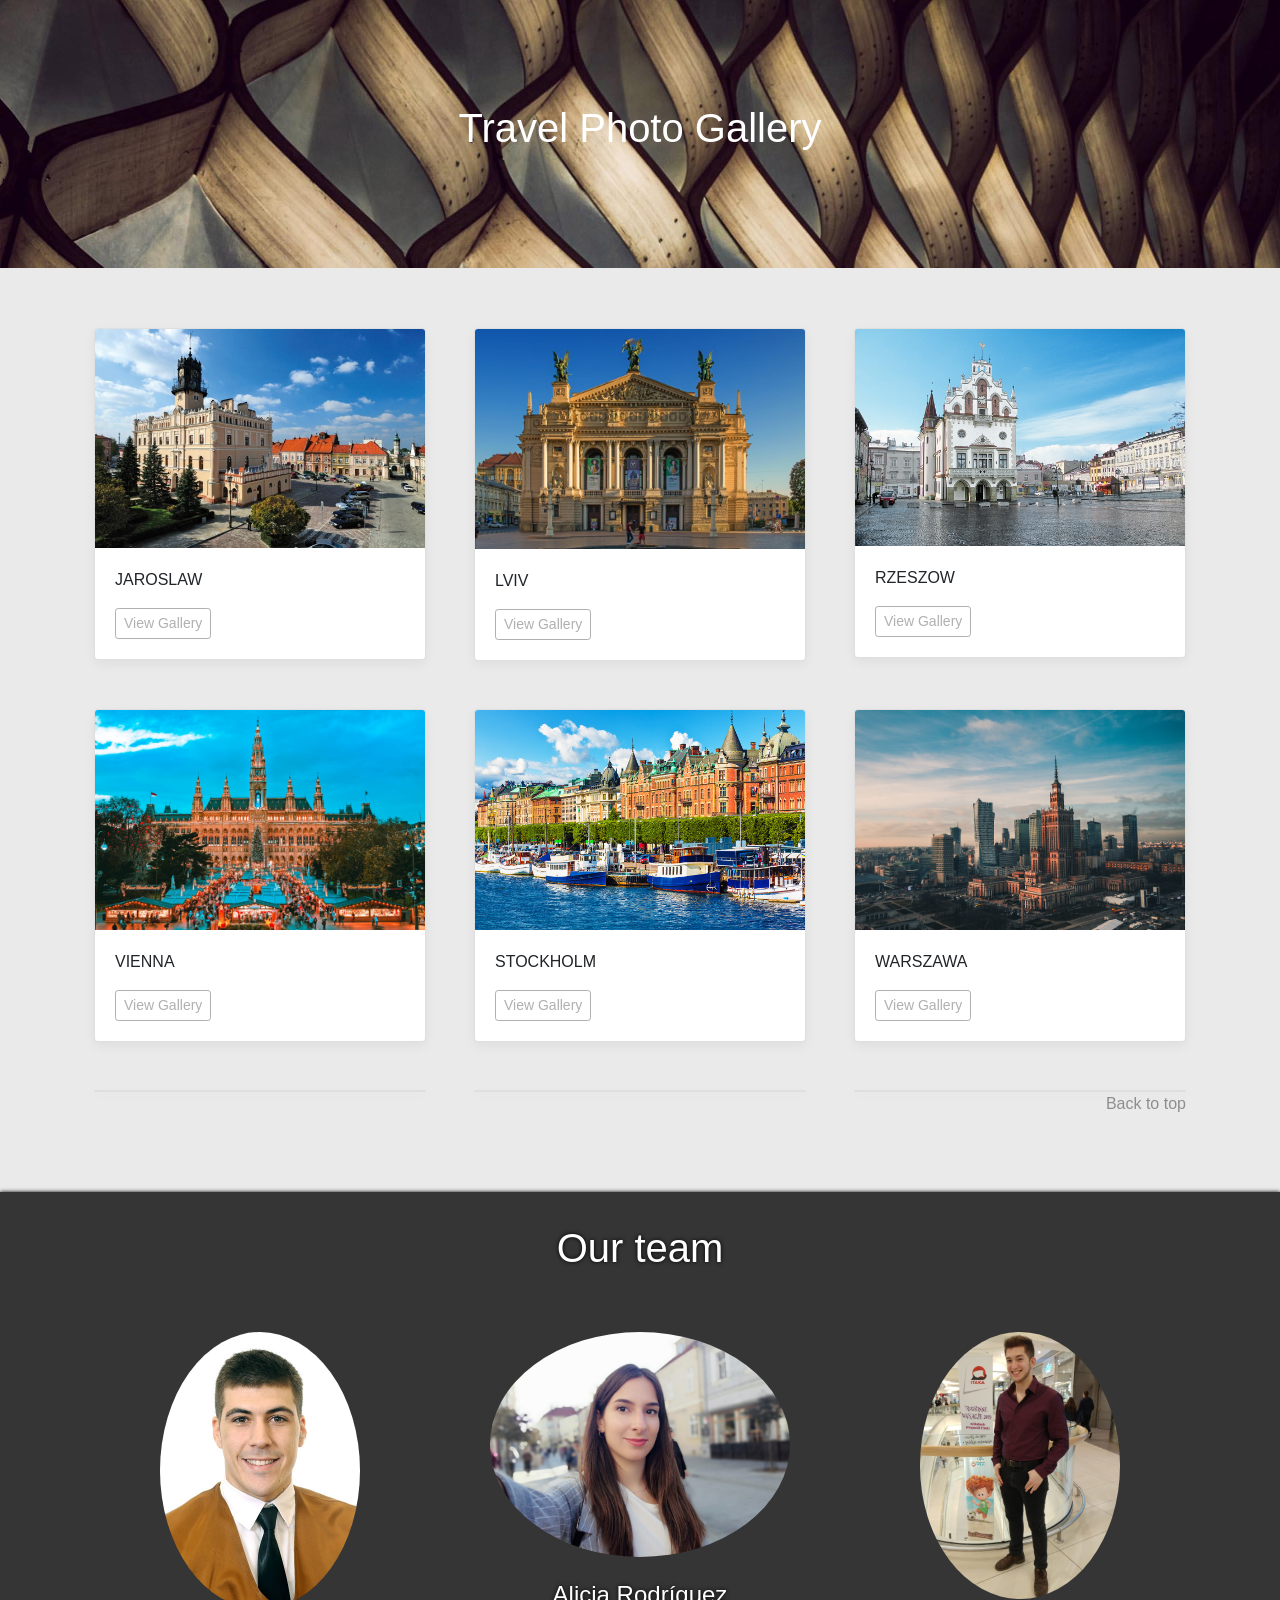
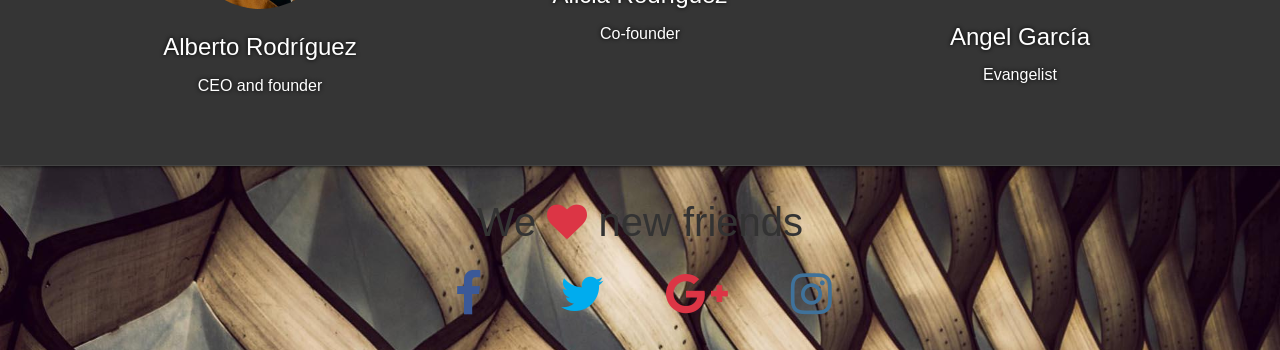
<file: index.html>
<!DOCTYPE html>
<html>

<head>
  <meta charset="utf-8">
  <meta name="viewport" content="width=device-width, initial-scale=1">
  <!-- PAGE settings -->
  <!--<link rel="icon" href="https://templates.pingendo.com/assets/Pingendo_favicon.ico">-->
  <link rel="icon" href="phpThumb_generated_thumbnailico">
  <title>Travel Photo Gallery</title>
  <meta name="description" content="Simple Web Project for -Project Management IT- subject. ">
  <meta name="keywords" content="Gallery webpage travel photo gallery jaroslaw poland erasmus">
  <meta name="author" content="Alberto-Alicia-Angel">
  <!-- CSS dependencies -->
  <link rel="stylesheet" href="https://cdnjs.cloudflare.com/ajax/libs/font-awesome/4.7.0/css/font-awesome.min.css" type="text/css">
  <link rel="stylesheet" href="css/wireframe.css">
</head>

<body style="	background-image: url(pictures/cover_4.jpg);	background-position: top left;	background-size: 100%;	background-repeat: repeat;">
  <div class="collapse bg-dark" id="navbarHeader">
    <div class="container">
      <div class="row">
        <div class="col-md-7 py-4">
          <h4>About</h4>
          <p class="text-info">Lorem ipsum dolor sit amet, consectetur adipiscing elit, sed do eiusmod tempor incididunt ut labore et dolore magna aliqua. Ut enim ad minim veniam, quis nostrud exercitation ullamco laboris nisi ut aliquip ex ea commodo consequat.</p>
        </div>
        <div class="col-md-3 offset-md-1 py-4">
          <h4>Contact</h4>
          <ul class="list-unstyled">
            <li>
              <a href="#" class="text-secondary">Follow on Twitter</a>
            </li>
            <li>
              <a href="#" class="text-secondary">Like on Facebook</a>
            </li>
            <li>
              <a href="#" class="text-secondary">Email me</a>
            </li>
          </ul>
        </div>
      </div>
    </div>
  </div>
  <div class="text-center py-5" style="">
    <div class="container">
      <div class="row my-5 justify-content-center">
        <div class="col-md-9">
          <h1 class="text-white"><b>Travel Photo Gallery</b></h1>
        </div>
      </div>
    </div>
  </div>
  <div class="py-4 bg-light" style="">
    <div class="container">
      <div class="row">
        <div class="col-md-4 p-3">
          <div class="card box-shadow">
            <img class="card-img-top" src="pictures/Jaroslaw/portada1.jpg">
            <div class="card-body">
              <p class="card-text"><b>JAROSLAW</b></p>
              <div class="d-flex justify-content-between align-items-center">
                <div class="btn-group">
                  <a href="html/galleryJaroslaw.html" class="btn btn-sm btn-outline-secondary">View Gallery</a>
                </div> <small class="text-muted"></small>
              </div>
            </div>
          </div>
        </div>
        <div class="col-md-4 p-3 bg-light">
          <div class="card box-shadow">
            <img class="card-img-top" src="pictures/Lviv/portada.jpg">
            <div class="card-body">
              <p class="card-text"><b>LVIV</b></p>
              <div class="d-flex justify-content-between align-items-center">
                <div class="btn-group">
                  <a href="html/galleryLviv.html" class="btn btn-sm btn-outline-secondary">View Gallery</a>
                </div> <small class="text-muted"></small>
              </div>
            </div>
          </div>
        </div>
        <div class="col-md-4 p-3">
          <div class="card box-shadow">
            <img class="card-img-top" src="pictures/Rzeszow/portada1.jpg">
            <div class="card-body">
              <p class="card-text"><b style="">RZESZOW</b></p>
              <div class="d-flex justify-content-between align-items-center">
                <div class="btn-group">
                  <a href="html/galleryRzeszow.html" class="btn btn-sm btn-outline-secondary">View Gallery</a>
                </div> <small class="text-muted"></small>
              </div>
            </div>
          </div>
        </div>
        <div class="col-md-4 p-3 bg-light">
          <div class="card box-shadow">
            <img class="card-img-top" src="pictures/Vienna/portada.jpg">
            <div class="card-body">
              <p class="card-text"><b>VIENNA</b></p>
              <div class="d-flex justify-content-between align-items-center">
                <div class="btn-group">
                  <a href="html/galleryVienna.html" class="btn btn-sm btn-outline-secondary">View Gallery</a>
                </div> <small class="text-muted"></small>
              </div>
            </div>
          </div>
        </div>
        <div class="col-md-4 p-3">
          <div class="card box-shadow">
            <img class="card-img-top" src="pictures/Stockholm/portada.jpg">
            <div class="card-body">
              <p class="card-text"><b>STOCKHOLM</b></p>
              <div class="d-flex justify-content-between align-items-center">
                <div class="btn-group">
                  <a href="html/galleryStockholm.html" class="btn btn-sm btn-outline-secondary">View Gallery</a>
                </div> <small class="text-muted"></small>
              </div>
            </div>
          </div>
        </div>
        <div class="col-md-4 p-3 bg-light">
          <div class="card box-shadow">
            <img class="card-img-top" src="pictures/Warszawa/portada.jpg">
            <div class="card-body">
              <p class="card-text">WARSZAWA</p>
              <div class="d-flex justify-content-between align-items-center">
                <div class="btn-group">
                  <a href="html/galleryWarszawa.html" class="btn btn-sm btn-outline-secondary">View Gallery</a>
                </div> <small class="text-muted"></small>
              </div>
            </div>
          </div>
        </div>
        <div class="col-md-4 p-3">
          <div class="card box-shadow"></div>
        </div>
        <div class="col-md-4 p-3">
          <div class="card box-shadow"></div>
        </div>
        <div class="col-md-4 p-3">
          <div class="card box-shadow"></div>
          <p class="float-right text-white">
            <a href="#">Back to top</a>
          </p>
        </div>
      </div>
    </div>
  </div>
  <div class="py-5 text-center text-white bg-team" style="	background-image: linear-gradient(to bottom, rgba(0, 0, 0, .75), rgba(0, 0, 0, .75));	background-position: center center;	background-size: cover;	background-repeat: repeat;	text-shadow: 0px 0px 4px black;	box-shadow: 0px 0px 4px  black;">
    <div class="container">
      <div class="row">
        <div class="mx-auto col-md-12">
          <h1 class="mb-3">Our team</h1>
        </div>
      </div>
      <div class="row">
        <div class="col-lg-4 col-md-6 p-4"> <img class="d-block mb-3 mx-auto rounded-circle img-fluid" src="pictures/team2.jpg" alt="Card image cap" width="200">
          <h4> <b>Alberto Rodríguez</b></h4>
          <p class="mb-0">CEO and founder</p>
        </div>
        <div class="col-lg-4 col-md-6 p-4"> <img class="img-fluid d-block mb-3 mx-auto rounded-circle" src="pictures/team3.jpeg" alt="Card image cap" width="300
200">
          <h4> <b>Alicia Rodríguez</b></h4>
          <p class="mb-0">Co-founder</p>
        </div>
        <div class="col-lg-4 p-4"> <img class="img-fluid d-block mb-3 mx-auto rounded-circle" src="pictures/team1.jpeg" width="200">
          <h4> <b>Angel García</b></h4>
          <p class="mb-0">Evangelist</p>
        </div>
      </div>
    </div>
  </div>
  <div class="text-center py-5">
    <div class="container">
      <div class="row">
        <div class="col-md-12">
          <h1 class="mb-3">We <i class="fa fa-fw fa-heart d-inline text-danger"></i> new friends</h1>
        </div>
      </div>
      <div class="row">
        <div class="col-12"> <a href="#" class="text-muted">
            <i class="fa fa-fw fa-facebook mx-3 fa-3x text-bluefacebook"></i>
          </a> <a href="#" class="text-muted">
            <i class="fa fa-fw fa-twitter mx-3 fa-3x text-clearblue"></i>
          </a> <a href="#" class="text-muted">
            <i class="fa fa-fw fa-google-plus mx-3 fa-3x text-danger"></i>
          </a> <a href="#" class="text-muted">
            <i class="fa fa-fw fa-instagram mx-3 fa-3x text-purple"></i>
          </a> </div>
      </div>
    </div>
  </div>
  <script src="https://code.jquery.com/jquery-3.3.1.slim.min.js" integrity="sha384-q8i/X+965DzO0rT7abK41JStQIAqVgRVzpbzo5smXKp4YfRvH+8abtTE1Pi6jizo" crossorigin="anonymous"></script>
  <script src="https://cdnjs.cloudflare.com/ajax/libs/popper.js/1.14.3/umd/popper.min.js" integrity="sha384-ZMP7rVo3mIykV+2+9J3UJ46jBk0WLaUAdn689aCwoqbBJiSnjAK/l8WvCWPIPm49" crossorigin="anonymous"></script>
  <script src="https://stackpath.bootstrapcdn.com/bootstrap/4.1.3/js/bootstrap.min.js" integrity="sha384-ChfqqxuZUCnJSK3+MXmPNIyE6ZbWh2IMqE241rYiqJxyMiZ6OW/JmZQ5stwEULTy" crossorigin="anonymous"></script>
  
</body>

</html>
</file>
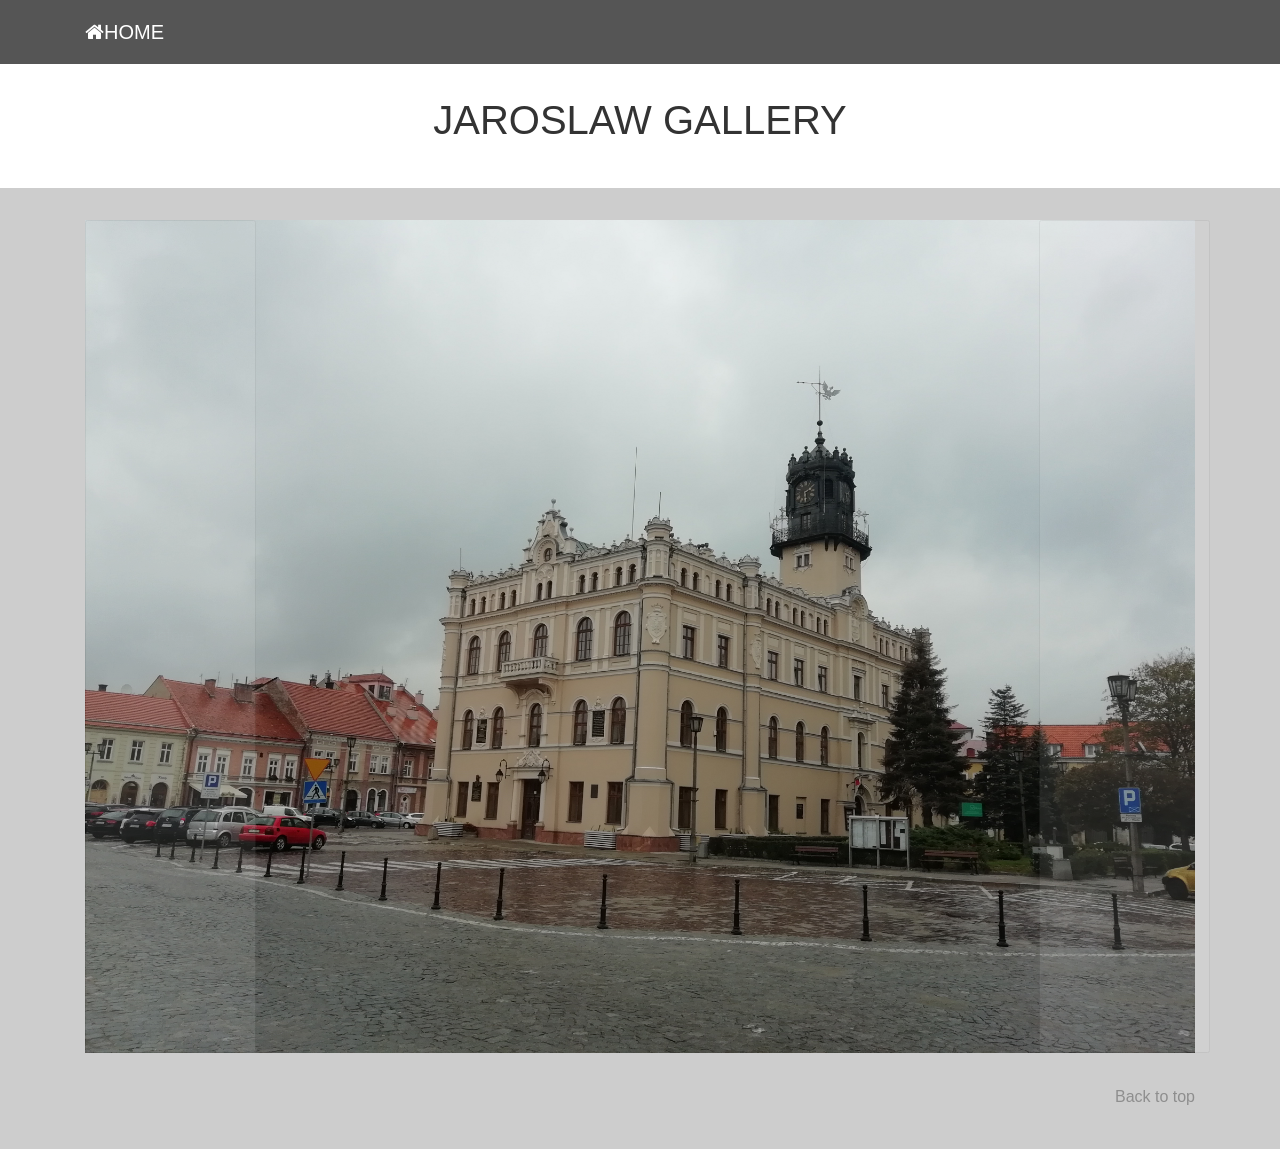
<file: html/galleryJaroslaw.html>
<!DOCTYPE html>
<html>

<head>
  <meta charset="utf-8">
  <meta name="viewport" content="width=device-width, initial-scale=1">
  <!-- PAGE settings -->
  <link rel="icon" href="https://templates.pingendo.com/assets/Pingendo_favicon.ico">
  <title>Travel Photo Gallery</title>
  <meta name="description" content="Wireframe design of an album page by Pingendo">
  <meta name="keywords" content="Pingendo bootstrap example template wireframe album ">
  <meta name="author" content="Pingendo">
  <!-- CSS dependencies -->
  <link rel="stylesheet" href="https://cdnjs.cloudflare.com/ajax/libs/font-awesome/4.7.0/css/font-awesome.min.css" type="text/css">
  <link rel="stylesheet" href="../css/wireframe.css">
  <script type="text/javascript" src="../js/galleryJaroslaw.js"></script>
</head>

<body>
  <div class="collapse bg-dark" id="navbarHeader" style="">
    <div class="container">
      <div class="row">
        <div class="col-md-7 py-4">
          <h4>About</h4>
          <p class="text-info">Lorem ipsum dolor sit amet, consectetur adipiscing elit, sed do eiusmod tempor incididunt ut labore et dolore magna aliqua. Ut enim ad minim veniam, quis nostrud exercitation ullamco laboris nisi ut aliquip ex ea commodo consequat.</p>
        </div>
        <div class="col-md-3 offset-md-1 py-4">
          <h4>Contact</h4>
          <ul class="list-unstyled">
            <li>
              <a href="#" class="text-secondary">Follow on Twitter</a>
            </li>
            <li>
              <a href="#" class="text-secondary">Like on Facebook</a>
            </li>
            <li>
              <a href="#" class="text-secondary">Email me</a>
            </li>
          </ul>
        </div>
      </div>
    </div>
  </div>
  <div class="navbar navbar-dark bg-dark">
    <div class="container d-flex justify-content-between">
      <a href="../index.html" class="navbar-brand d-flex align-items-center"><i class="fa fa-home" aria-hidden="true"></i><strong> HOME</strong> </a>
    </div>
  </div>
  <div class="text-center py-5">
    <div class="container">
      <div class="row">
        <div class="col-md-12">
          <h1 class="">JAROSLAW GALLERY</h1>
        </div>
      </div>
    </div>
  </div>
  <div class="py-5 bg-primary">
    <div class="container">
      <div class="row">
        <div class="col-md-12" style="">
          <input type="button" value="Before" onclick="before()" class="carousel-control-prev">
          <img src="../pictures/Jaroslaw/foto1.jpg" width="400" height="500" id="foto" class="d-block img-fluid w-100">
          <input type="button" value="Next" onclick="next()" class="carousel-control-next">
        </div>
      </div>
    </div>
    <footer class="text-muted py-5">
      <div class="container">
        <p class="float-right">
          <a href="#">Back to top</a>
        </p>
        
      </div>
    </footer>
    <script src="https://code.jquery.com/jquery-3.3.1.slim.min.js" integrity="sha384-q8i/X+965DzO0rT7abK41JStQIAqVgRVzpbzo5smXKp4YfRvH+8abtTE1Pi6jizo" crossorigin="anonymous"></script>
    <script src="https://cdnjs.cloudflare.com/ajax/libs/popper.js/1.14.3/umd/popper.min.js" integrity="sha384-ZMP7rVo3mIykV+2+9J3UJ46jBk0WLaUAdn689aCwoqbBJiSnjAK/l8WvCWPIPm49" crossorigin="anonymous"></script>
    <script src="https://stackpath.bootstrapcdn.com/bootstrap/4.1.3/js/bootstrap.min.js" integrity="sha384-ChfqqxuZUCnJSK3+MXmPNIyE6ZbWh2IMqE241rYiqJxyMiZ6OW/JmZQ5stwEULTy" crossorigin="anonymous"></script>
  </div>
  
</body>

</html>
</file>
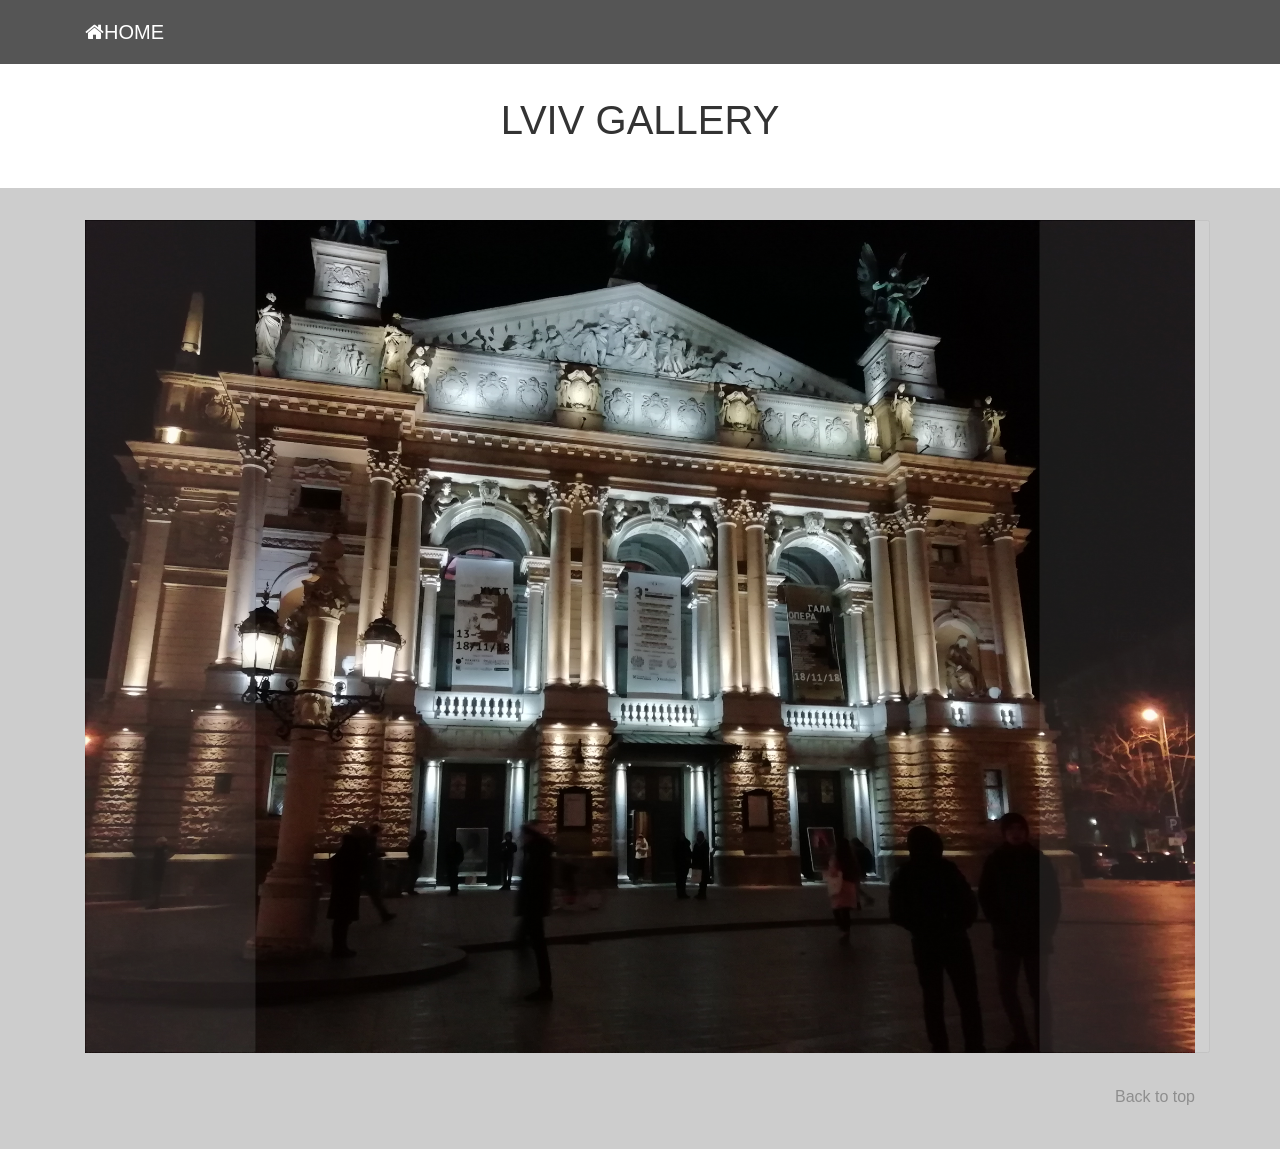
<file: html/galleryLviv.html>
<!DOCTYPE html>
<html>

<head>
  <meta charset="utf-8">
  <meta name="viewport" content="width=device-width, initial-scale=1">
  <!-- PAGE settings -->
  <link rel="icon" href="https://templates.pingendo.com/assets/Pingendo_favicon.ico">
  <title>Travel Photo Gallery</title>
  <meta name="description" content="Wireframe design of an album page by Pingendo">
  <meta name="keywords" content="Pingendo bootstrap example template wireframe album ">
  <meta name="author" content="Pingendo">
  <!-- CSS dependencies -->
  <link rel="stylesheet" href="https://cdnjs.cloudflare.com/ajax/libs/font-awesome/4.7.0/css/font-awesome.min.css" type="text/css">
  <link rel="stylesheet" href="../css/wireframe.css">
  <script type="text/javascript" src="../js/galleryLviv.js"></script>
</head>

<body>
  <div class="collapse bg-dark" id="navbarHeader" style="">
    <div class="container">
      <div class="row">
        <div class="col-md-7 py-4">
          <h4>About</h4>
          <p class="text-info">Lorem ipsum dolor sit amet, consectetur adipiscing elit, sed do eiusmod tempor incididunt ut labore et dolore magna aliqua. Ut enim ad minim veniam, quis nostrud exercitation ullamco laboris nisi ut aliquip ex ea commodo consequat.</p>
        </div>
        <div class="col-md-3 offset-md-1 py-4">
          <h4>Contact</h4>
          <ul class="list-unstyled">
            <li>
              <a href="#" class="text-secondary">Follow on Twitter</a>
            </li>
            <li>
              <a href="#" class="text-secondary">Like on Facebook</a>
            </li>
            <li>
              <a href="#" class="text-secondary">Email me</a>
            </li>
          </ul>
        </div>
      </div>
    </div>
  </div>
  <div class="navbar navbar-dark bg-dark">
    <div class="container d-flex justify-content-between">
      <a href="../index.html" class="navbar-brand d-flex align-items-center"><i class="fa fa-home" aria-hidden="true"></i><strong> HOME</strong> </a>
    </div>
  </div>
  <div class="text-center py-5">
    <div class="container">
      <div class="row">
        <div class="col-md-12">
          <h1 class="">LVIV GALLERY</h1>
        </div>
      </div>
    </div>
  </div>
  <div class="py-5 bg-primary">
    <div class="container">
      <div class="row">
        <div class="col-md-12" style="">
          <input type="button" value="Before" onclick="before()" class="carousel-control-prev">
          <img src="../pictures/Lviv/foto1.jpg" width="400" height="500" id="foto" class="d-block img-fluid w-100">
          <input type="button" value="Next" onclick="next()" class="carousel-control-next">
        </div>
      </div>
    </div>
    <footer class="text-muted py-5">
      <div class="container">
        <p class="float-right">
          <a href="#">Back to top</a>
        </p>
        
      </div>
    </footer>
    <script src="https://code.jquery.com/jquery-3.3.1.slim.min.js" integrity="sha384-q8i/X+965DzO0rT7abK41JStQIAqVgRVzpbzo5smXKp4YfRvH+8abtTE1Pi6jizo" crossorigin="anonymous"></script>
    <script src="https://cdnjs.cloudflare.com/ajax/libs/popper.js/1.14.3/umd/popper.min.js" integrity="sha384-ZMP7rVo3mIykV+2+9J3UJ46jBk0WLaUAdn689aCwoqbBJiSnjAK/l8WvCWPIPm49" crossorigin="anonymous"></script>
    <script src="https://stackpath.bootstrapcdn.com/bootstrap/4.1.3/js/bootstrap.min.js" integrity="sha384-ChfqqxuZUCnJSK3+MXmPNIyE6ZbWh2IMqE241rYiqJxyMiZ6OW/JmZQ5stwEULTy" crossorigin="anonymous"></script>
  </div>
  
</body>

</html>
</file>
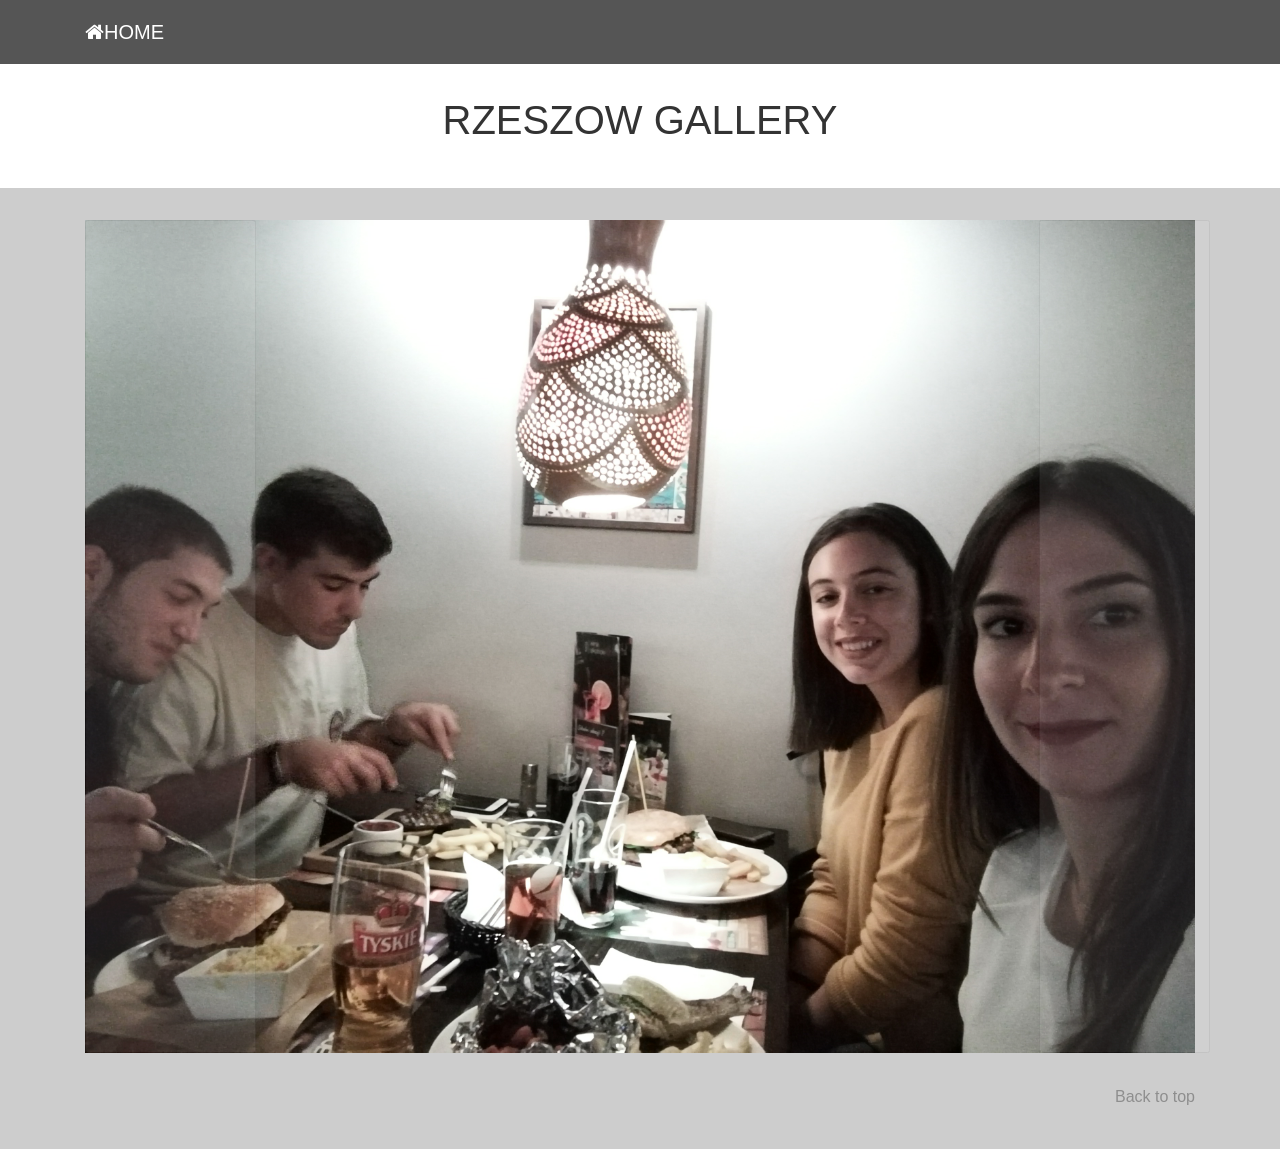
<file: html/galleryRzeszow.html>
<!DOCTYPE html>
<html>

<head>
  <meta charset="utf-8">
  <meta name="viewport" content="width=device-width, initial-scale=1">
  <!-- PAGE settings -->
  <link rel="icon" href="https://templates.pingendo.com/assets/Pingendo_favicon.ico">
  <title>Travel Photo Gallery</title>
  <meta name="description" content="Wireframe design of an album page by Pingendo">
  <meta name="keywords" content="Pingendo bootstrap example template wireframe album ">
  <meta name="author" content="Pingendo">
  <!-- CSS dependencies -->
  <link rel="stylesheet" href="https://cdnjs.cloudflare.com/ajax/libs/font-awesome/4.7.0/css/font-awesome.min.css" type="text/css">
  <link rel="stylesheet" href="../css/wireframe.css">
  <script type="text/javascript" src="../js/galleryRzeszow.js"></script>
</head>

<body>
  <div class="collapse bg-dark" id="navbarHeader" style="">
    <div class="container">
      <div class="row">
        <div class="col-md-7 py-4">
          <h4>About</h4>
          <p class="text-info">Lorem ipsum dolor sit amet, consectetur adipiscing elit, sed do eiusmod tempor incididunt ut labore et dolore magna aliqua. Ut enim ad minim veniam, quis nostrud exercitation ullamco laboris nisi ut aliquip ex ea commodo consequat.</p>
        </div>
        <div class="col-md-3 offset-md-1 py-4">
          <h4>Contact</h4>
          <ul class="list-unstyled">
            <li>
              <a href="#" class="text-secondary">Follow on Twitter</a>
            </li>
            <li>
              <a href="#" class="text-secondary">Like on Facebook</a>
            </li>
            <li>
              <a href="#" class="text-secondary">Email me</a>
            </li>
          </ul>
        </div>
      </div>
    </div>
  </div>
  <div class="navbar navbar-dark bg-dark">
    <div class="container d-flex justify-content-between">
      <a href="../index.html" class="navbar-brand d-flex align-items-center"><i class="fa fa-home" aria-hidden="true"></i><strong> HOME</strong> </a>
    </div>
  </div>
  <div class="text-center py-5">
    <div class="container">
      <div class="row">
        <div class="col-md-12">
          <h1 class="">RZESZOW GALLERY</h1>
        </div>
      </div>
    </div>
  </div>
  <div class="py-5 bg-primary">
    <div class="container">
      <div class="row">
        <div class="col-md-12" style="">
          <input type="button" value="Before" onclick="before()" class="carousel-control-prev">
          <img src="../pictures/Rzeszow/foto1.jpg" width="400" height="500" id="foto" class="d-block img-fluid w-100">
          <input type="button" value="Next" onclick="next()" class="carousel-control-next">
        </div>
      </div>
    </div>
    <footer class="text-muted py-5">
      <div class="container">
        <p class="float-right">
          <a href="#">Back to top</a>
        </p>
        
      </div>
    </footer>
    <script src="https://code.jquery.com/jquery-3.3.1.slim.min.js" integrity="sha384-q8i/X+965DzO0rT7abK41JStQIAqVgRVzpbzo5smXKp4YfRvH+8abtTE1Pi6jizo" crossorigin="anonymous"></script>
    <script src="https://cdnjs.cloudflare.com/ajax/libs/popper.js/1.14.3/umd/popper.min.js" integrity="sha384-ZMP7rVo3mIykV+2+9J3UJ46jBk0WLaUAdn689aCwoqbBJiSnjAK/l8WvCWPIPm49" crossorigin="anonymous"></script>
    <script src="https://stackpath.bootstrapcdn.com/bootstrap/4.1.3/js/bootstrap.min.js" integrity="sha384-ChfqqxuZUCnJSK3+MXmPNIyE6ZbWh2IMqE241rYiqJxyMiZ6OW/JmZQ5stwEULTy" crossorigin="anonymous"></script>
  </div>
  
</body>

</html>
</file>
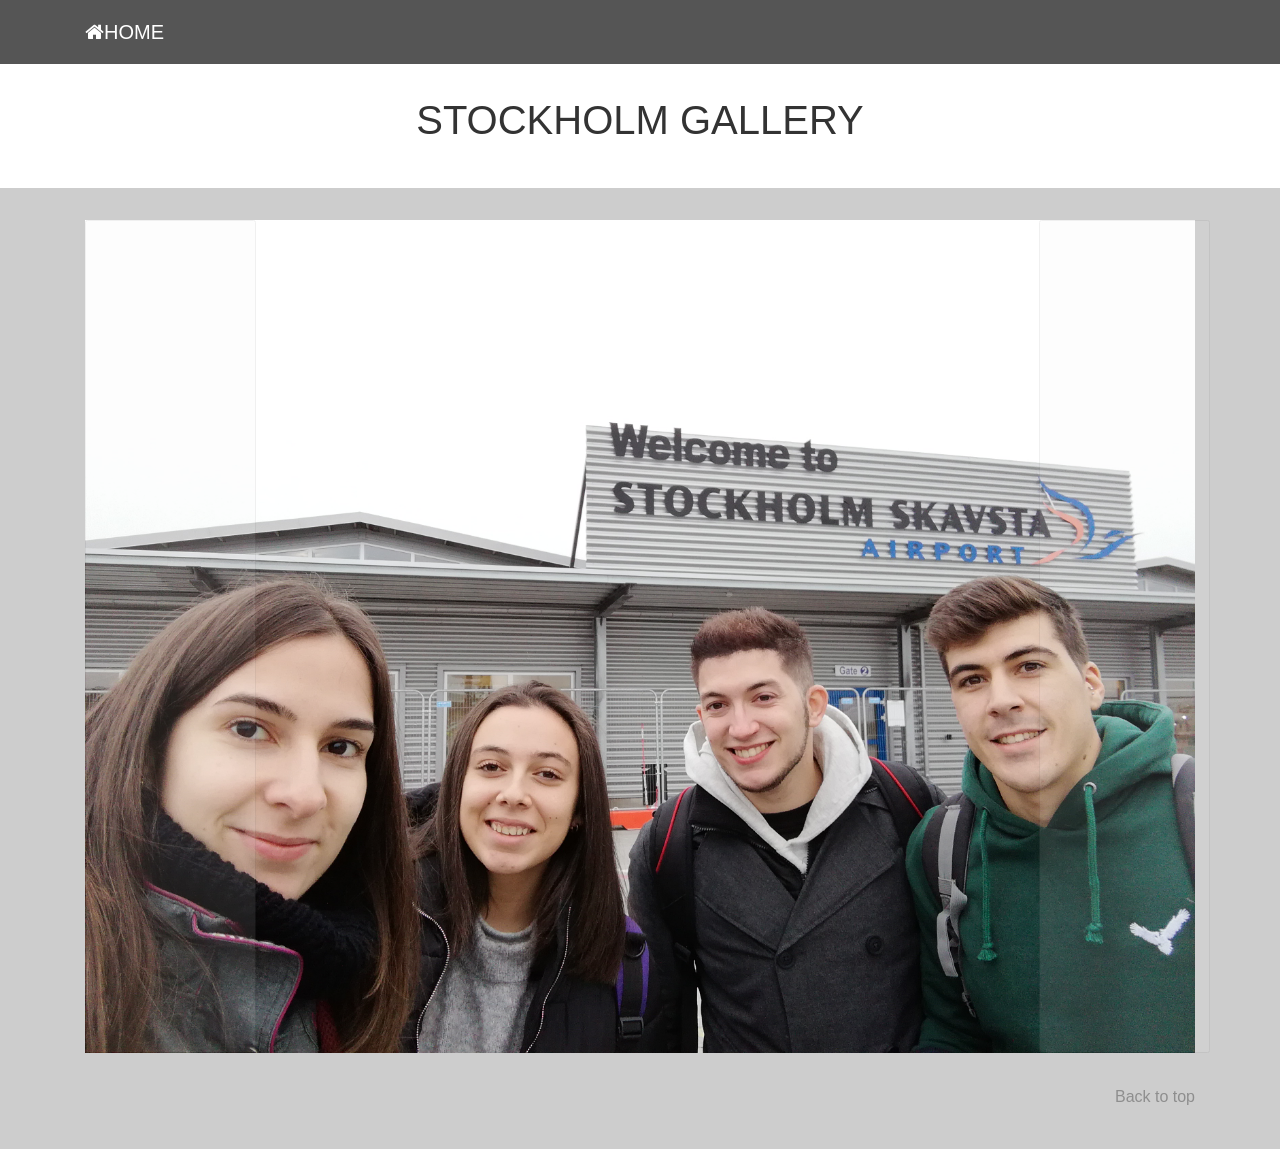
<file: html/galleryStockholm.html>
<!DOCTYPE html>
<html>

<head>
  <meta charset="utf-8">
  <meta name="viewport" content="width=device-width, initial-scale=1">
  <!-- PAGE settings -->
  <link rel="icon" href="https://templates.pingendo.com/assets/Pingendo_favicon.ico">
  <title>Travel Photo Gallery</title>
  <meta name="description" content="Wireframe design of an album page by Pingendo">
  <meta name="keywords" content="Pingendo bootstrap example template wireframe album ">
  <meta name="author" content="Pingendo">
  <!-- CSS dependencies -->
  <link rel="stylesheet" href="https://cdnjs.cloudflare.com/ajax/libs/font-awesome/4.7.0/css/font-awesome.min.css" type="text/css">
  <link rel="stylesheet" href="../css/wireframe.css">
  <script type="text/javascript" src="../js/galleryStockholm.js"></script>
</head>

<body>
  <div class="collapse bg-dark" id="navbarHeader" style="">
    <div class="container">
      <div class="row">
        <div class="col-md-7 py-4">
          <h4>About</h4>
          <p class="text-info">Lorem ipsum dolor sit amet, consectetur adipiscing elit, sed do eiusmod tempor incididunt ut labore et dolore magna aliqua. Ut enim ad minim veniam, quis nostrud exercitation ullamco laboris nisi ut aliquip ex ea commodo consequat.</p>
        </div>
        <div class="col-md-3 offset-md-1 py-4">
          <h4>Contact</h4>
          <ul class="list-unstyled">
            <li>
              <a href="#" class="text-secondary">Follow on Twitter</a>
            </li>
            <li>
              <a href="#" class="text-secondary">Like on Facebook</a>
            </li>
            <li>
              <a href="#" class="text-secondary">Email me</a>
            </li>
          </ul>
        </div>
      </div>
    </div>
  </div>
  <div class="navbar navbar-dark bg-dark">
    <div class="container d-flex justify-content-between">
      <a href="../index.html" class="navbar-brand d-flex align-items-center"><i class="fa fa-home" aria-hidden="true"></i><strong> HOME</strong> </a>
    </div>
  </div>
  <div class="text-center py-5">
    <div class="container">
      <div class="row">
        <div class="col-md-12">
          <h1 class="">STOCKHOLM GALLERY</h1>
        </div>
      </div>
    </div>
  </div>
  <div class="py-5 bg-primary">
    <div class="container">
      <div class="row">
        <div class="col-md-12" style="">
          <input type="button" value="Before" onclick="before()" class="carousel-control-prev">
          <img src="../pictures/Stockholm/foto1.jpg" width="400" height="500" id="foto" class="d-block img-fluid w-100">
          <input type="button" value="Next" onclick="next()" class="carousel-control-next">
        </div>
      </div>
    </div>
    <footer class="text-muted py-5">
      <div class="container">
        <p class="float-right">
          <a href="#">Back to top</a>
        </p>
        
      </div>
    </footer>
    <script src="https://code.jquery.com/jquery-3.3.1.slim.min.js" integrity="sha384-q8i/X+965DzO0rT7abK41JStQIAqVgRVzpbzo5smXKp4YfRvH+8abtTE1Pi6jizo" crossorigin="anonymous"></script>
    <script src="https://cdnjs.cloudflare.com/ajax/libs/popper.js/1.14.3/umd/popper.min.js" integrity="sha384-ZMP7rVo3mIykV+2+9J3UJ46jBk0WLaUAdn689aCwoqbBJiSnjAK/l8WvCWPIPm49" crossorigin="anonymous"></script>
    <script src="https://stackpath.bootstrapcdn.com/bootstrap/4.1.3/js/bootstrap.min.js" integrity="sha384-ChfqqxuZUCnJSK3+MXmPNIyE6ZbWh2IMqE241rYiqJxyMiZ6OW/JmZQ5stwEULTy" crossorigin="anonymous"></script>
  </div>
  
</body>

</html>
</file>
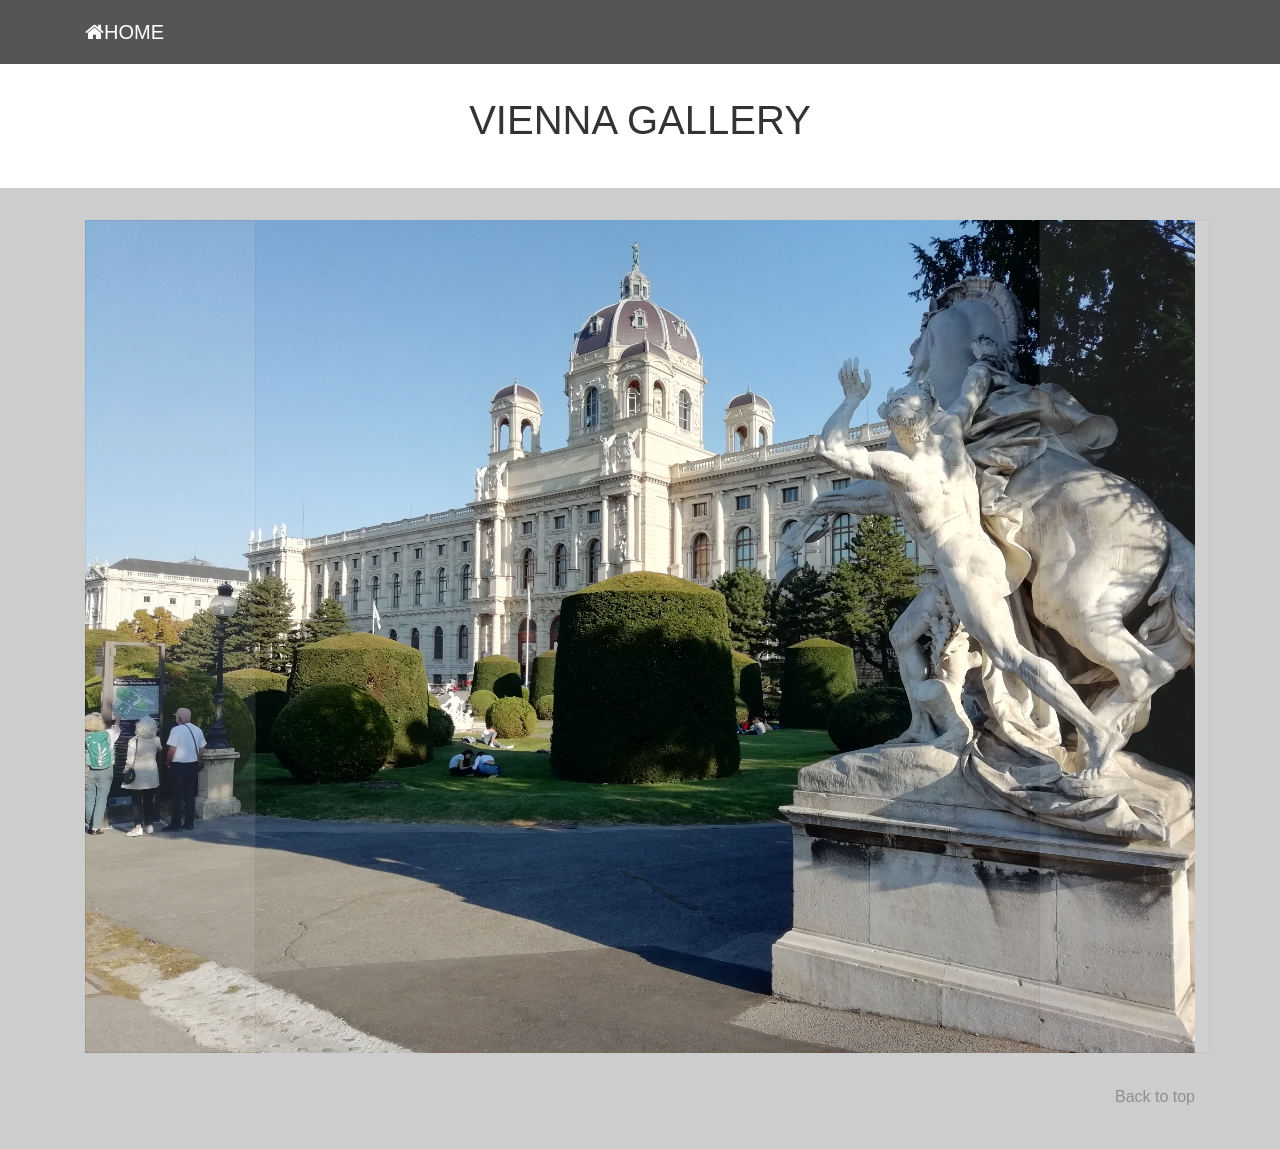
<file: html/galleryVienna.html>
<!DOCTYPE html>
<html>

<head>
  <meta charset="utf-8">
  <meta name="viewport" content="width=device-width, initial-scale=1">
  <!-- PAGE settings -->
  <link rel="icon" href="https://templates.pingendo.com/assets/Pingendo_favicon.ico">
  <title>Travel Photo Gallery</title>
  <meta name="description" content="Wireframe design of an album page by Pingendo">
  <meta name="keywords" content="Pingendo bootstrap example template wireframe album ">
  <meta name="author" content="Pingendo">
  <!-- CSS dependencies -->
  <link rel="stylesheet" href="https://cdnjs.cloudflare.com/ajax/libs/font-awesome/4.7.0/css/font-awesome.min.css" type="text/css">
  <link rel="stylesheet" href="../css/wireframe.css">
  <script type="text/javascript" src="../js/galleryVienna.js"></script>
</head>

<body>
  <div class="collapse bg-dark" id="navbarHeader" style="">
    <div class="container">
      <div class="row">
        <div class="col-md-7 py-4">
          <h4>About</h4>
          <p class="text-info">Lorem ipsum dolor sit amet, consectetur adipiscing elit, sed do eiusmod tempor incididunt ut labore et dolore magna aliqua. Ut enim ad minim veniam, quis nostrud exercitation ullamco laboris nisi ut aliquip ex ea commodo consequat.</p>
        </div>
        <div class="col-md-3 offset-md-1 py-4">
          <h4>Contact</h4>
          <ul class="list-unstyled">
            <li>
              <a href="#" class="text-secondary">Follow on Twitter</a>
            </li>
            <li>
              <a href="#" class="text-secondary">Like on Facebook</a>
            </li>
            <li>
              <a href="#" class="text-secondary">Email me</a>
            </li>
          </ul>
        </div>
      </div>
    </div>
  </div>
  <div class="navbar navbar-dark bg-dark">
    <div class="container d-flex justify-content-between">
      <a href="../index.html" class="navbar-brand d-flex align-items-center"><i class="fa fa-home" aria-hidden="true"></i><strong> HOME</strong> </a>
    </div>
  </div>
  <div class="text-center py-5">
    <div class="container">
      <div class="row">
        <div class="col-md-12">
          <h1 class="">VIENNA GALLERY</h1>
        </div>
      </div>
    </div>
  </div>
  <div class="py-5 bg-primary">
    <div class="container">
      <div class="row">
        <div class="col-md-12" style="">
          <input type="button" value="Before" onclick="before()" class="carousel-control-prev">
          <img src="../pictures/Vienna/foto1.jpg" width="400" height="500" id="foto" class="d-block img-fluid w-100">
          <input type="button" value="Next" onclick="next()" class="carousel-control-next">
        </div>
      </div>
    </div>
    <footer class="text-muted py-5">
      <div class="container">
        <p class="float-right">
          <a href="#">Back to top</a>
        </p>
        
      </div>
    </footer>
    <script src="https://code.jquery.com/jquery-3.3.1.slim.min.js" integrity="sha384-q8i/X+965DzO0rT7abK41JStQIAqVgRVzpbzo5smXKp4YfRvH+8abtTE1Pi6jizo" crossorigin="anonymous"></script>
    <script src="https://cdnjs.cloudflare.com/ajax/libs/popper.js/1.14.3/umd/popper.min.js" integrity="sha384-ZMP7rVo3mIykV+2+9J3UJ46jBk0WLaUAdn689aCwoqbBJiSnjAK/l8WvCWPIPm49" crossorigin="anonymous"></script>
    <script src="https://stackpath.bootstrapcdn.com/bootstrap/4.1.3/js/bootstrap.min.js" integrity="sha384-ChfqqxuZUCnJSK3+MXmPNIyE6ZbWh2IMqE241rYiqJxyMiZ6OW/JmZQ5stwEULTy" crossorigin="anonymous"></script>
  </div>
  
</body>

</html>
</file>
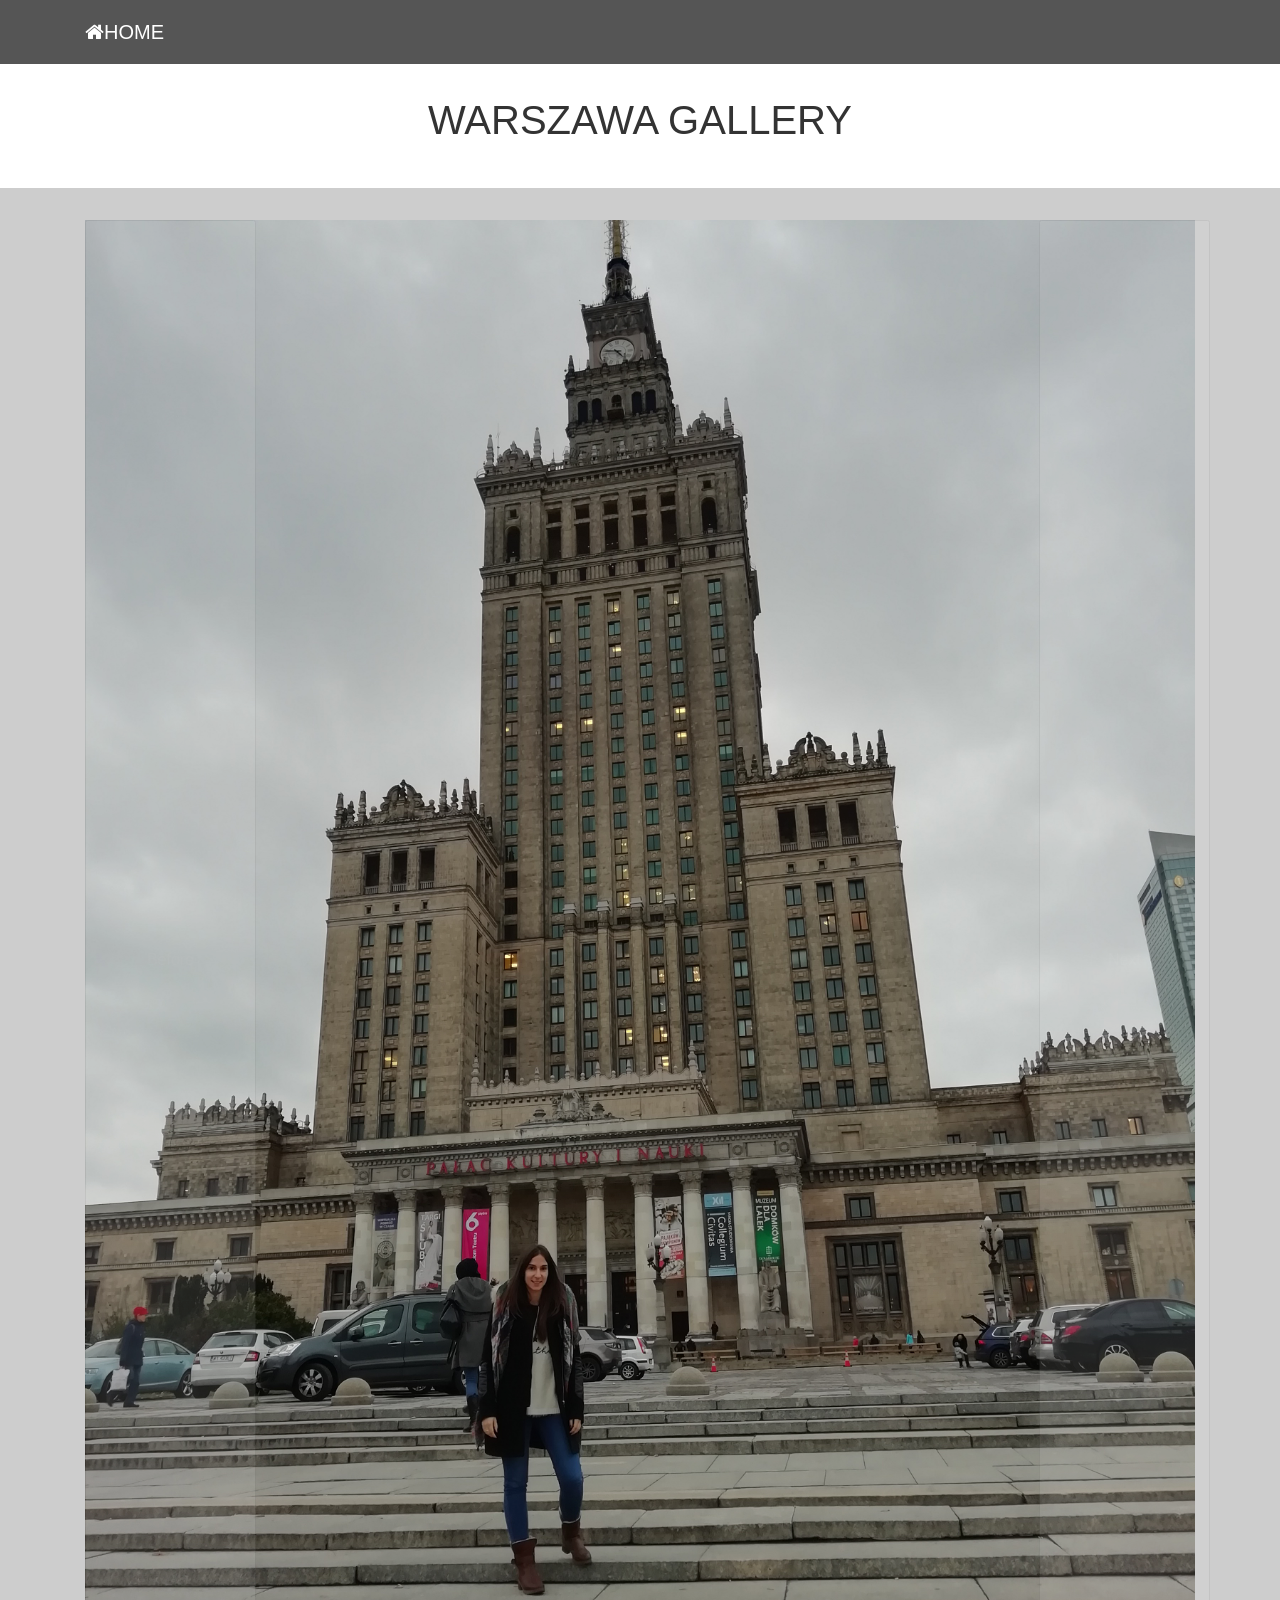
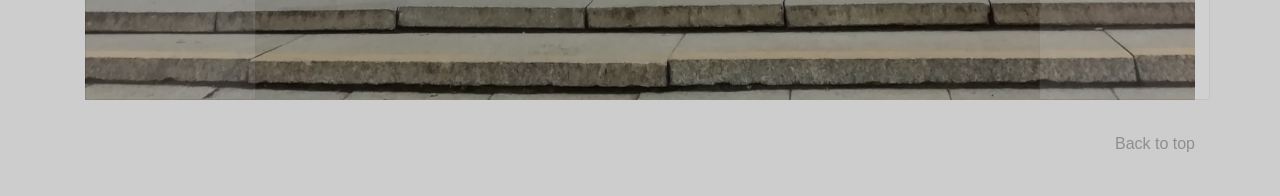
<file: html/galleryWarszawa.html>
<!DOCTYPE html>
<html>

<head>
  <meta charset="utf-8">
  <meta name="viewport" content="width=device-width, initial-scale=1">
  <!-- PAGE settings -->
  <link rel="icon" href="https://templates.pingendo.com/assets/Pingendo_favicon.ico">
  <title>Travel Photo Gallery</title>
  <meta name="description" content="Wireframe design of an album page by Pingendo">
  <meta name="keywords" content="Pingendo bootstrap example template wireframe album ">
  <meta name="author" content="Pingendo">
  <!-- CSS dependencies -->
  <link rel="stylesheet" href="https://cdnjs.cloudflare.com/ajax/libs/font-awesome/4.7.0/css/font-awesome.min.css" type="text/css">
  <link rel="stylesheet" href="../css/wireframe.css">
  <script type="text/javascript" src="../js/galleryWarszawa.js"></script>
</head>

<body>
  <div class="collapse bg-dark" id="navbarHeader" style="">
    <div class="container">
      <div class="row">
        <div class="col-md-7 py-4">
          <h4>About</h4>
          <p class="text-info">Lorem ipsum dolor sit amet, consectetur adipiscing elit, sed do eiusmod tempor incididunt ut labore et dolore magna aliqua. Ut enim ad minim veniam, quis nostrud exercitation ullamco laboris nisi ut aliquip ex ea commodo consequat.</p>
        </div>
        <div class="col-md-3 offset-md-1 py-4">
          <h4>Contact</h4>
          <ul class="list-unstyled">
            <li>
              <a href="#" class="text-secondary">Follow on Twitter</a>
            </li>
            <li>
              <a href="#" class="text-secondary">Like on Facebook</a>
            </li>
            <li>
              <a href="#" class="text-secondary">Email me</a>
            </li>
          </ul>
        </div>
      </div>
    </div>
  </div>
  <div class="navbar navbar-dark bg-dark">
    <div class="container d-flex justify-content-between">
      <a href="../index.html" class="navbar-brand d-flex align-items-center"><i class="fa fa-home" aria-hidden="true"></i><strong> HOME</strong> </a>
    </div>
  </div>
  <div class="text-center py-5">
    <div class="container">
      <div class="row">
        <div class="col-md-12">
          <h1 class="">WARSZAWA GALLERY</h1>
        </div>
      </div>
    </div>
  </div>
  <div class="py-5 bg-primary">
    <div class="container">
      <div class="row">
        <div class="col-md-12" style="">
          <input type="button" value="Before" onclick="before()" class="carousel-control-prev">
          <img src="../pictures/Warszawa/foto1.jpg" width="400" height="500" id="foto" class="d-block img-fluid w-100">
          <input type="button" value="Next" onclick="next()" class="carousel-control-next">
        </div>
      </div>
    </div>
    <footer class="text-muted py-5">
      <div class="container">
        <p class="float-right">
          <a href="#">Back to top</a>
        </p>
        
      </div>
    </footer>
    <script src="https://code.jquery.com/jquery-3.3.1.slim.min.js" integrity="sha384-q8i/X+965DzO0rT7abK41JStQIAqVgRVzpbzo5smXKp4YfRvH+8abtTE1Pi6jizo" crossorigin="anonymous"></script>
    <script src="https://cdnjs.cloudflare.com/ajax/libs/popper.js/1.14.3/umd/popper.min.js" integrity="sha384-ZMP7rVo3mIykV+2+9J3UJ46jBk0WLaUAdn689aCwoqbBJiSnjAK/l8WvCWPIPm49" crossorigin="anonymous"></script>
    <script src="https://stackpath.bootstrapcdn.com/bootstrap/4.1.3/js/bootstrap.min.js" integrity="sha384-ChfqqxuZUCnJSK3+MXmPNIyE6ZbWh2IMqE241rYiqJxyMiZ6OW/JmZQ5stwEULTy" crossorigin="anonymous"></script>
  </div>
  
</body>

</html>
</file>
